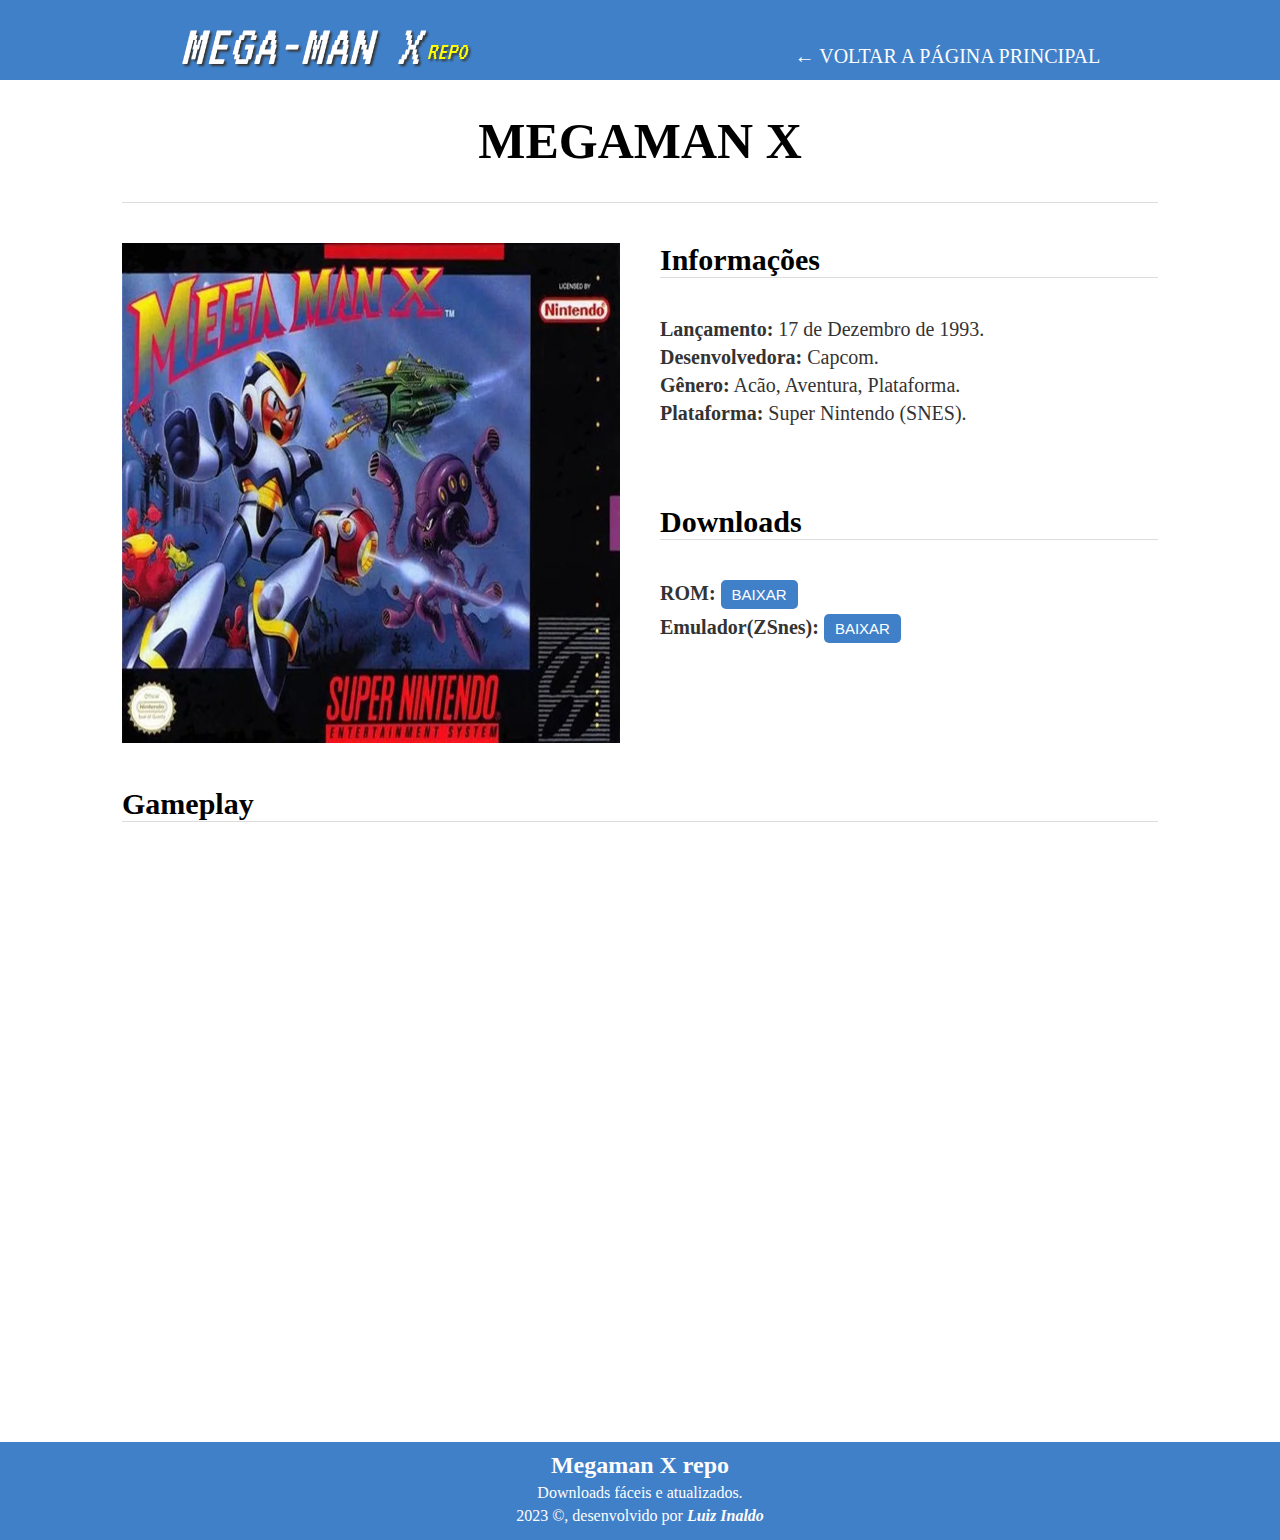
<file: src/pages/megaman-x-download.html>
<!DOCTYPE html>
<html lang="pt-br">

<head>
    <meta charset="UTF-8">
    <meta name="viewport" content="width=device-width, initial-scale=1.0">
    <title>MegaMan X - Page</title>
    <link rel="stylesheet" href="/src/css/main.css">
    <link rel="stylesheet" href="/src/css/responsive.css">
    <link rel="shortcut icon" href="/src/img/favicon.png" type="image/x-icon">
</head>

<body>

    <!-- header -->
    <header>

        <div class="logo">
            Mega-Man X <i>Repo</i>
        </div>

        <div class="homeback">

            <a href="/index.html">
                ← Voltar a página principal
            </a>

        </div>

    </header>

    <!-- main content -->
    <main>

        <!-- download info -->
        <div class="container">

            <h2 class="game_title">Megaman X</h2>

            <div class="main_container">

                <article class="logo_container">

                    <img src="../img/cover_img/megaman_x_capa.webp" alt="MmxLogo">

                </article>

                <article class="others_container">

                    <section id="informations">

                        <h2 class="subtitle">Informações</h2>
        
                        <ul class="features-list">
                            <li><span class="bold">Lançamento:</span> 17 de Dezembro de 1993.</li>
                            <li><span class="bold">Desenvolvedora:</span> Capcom.</li>
                            <li><span class="bold">Gênero:</span> Acão, Aventura, Plataforma.</li>
                            <li><span class="bold">Plataforma:</span> Super Nintendo (SNES).</li>
                        </ul>
        
                    </section>
        
                    <section id="download_links">
        
                        <h2 class="subtitle">Downloads</h2>
        
                        <ul class="features-list">
                            <li>
                                <span class="bold">ROM: </span> 
                                <a href="https://serve.emulatorgames.net/roms/super-nintendo/Mega%20Man%20X%20(E).zip">
                                    <button class="btn-download">BAIXAR</button>
                                </a>
                            </li>
                            <li>
                                <span class="bold">Emulador(ZSnes): </span> 
                                <a href="https://static.emulatorgames.net/emulators/super-nintendo/zsnesw151-402.zip">
                                    <button class="btn-download">BAIXAR</button>
                                </a>
                            </li>
                        </ul>
        
                    </section>

                </article>

            </div>

            <section id="gameplay">

                <h2 class="subtitle">Gameplay</h2>

                <div class="trailer-video">

                        <iframe width="100%" height="100%"
                            src="https://www.youtube.com/embed/yXRcE54WRUw?si=1RQI3MsrygC2xcwp" title="YouTube video player"
                            frameborder="0"
                            allow="accelerometer; autoplay; clipboard-write; encrypted-media; gyroscope; picture-in-picture; web-share"
                            allowfullscreen></iframe>

                </div>

            </section>

        </div>

    </main>

    <footer>

        <h2>Megaman X repo</h2>

        <p>Downloads fáceis e atualizados.</p>

        <p id="copyright">2023 &copy;, desenvolvido por <span>Luiz Inaldo</span></p>

    </footer>

</body>

</html>
</file>
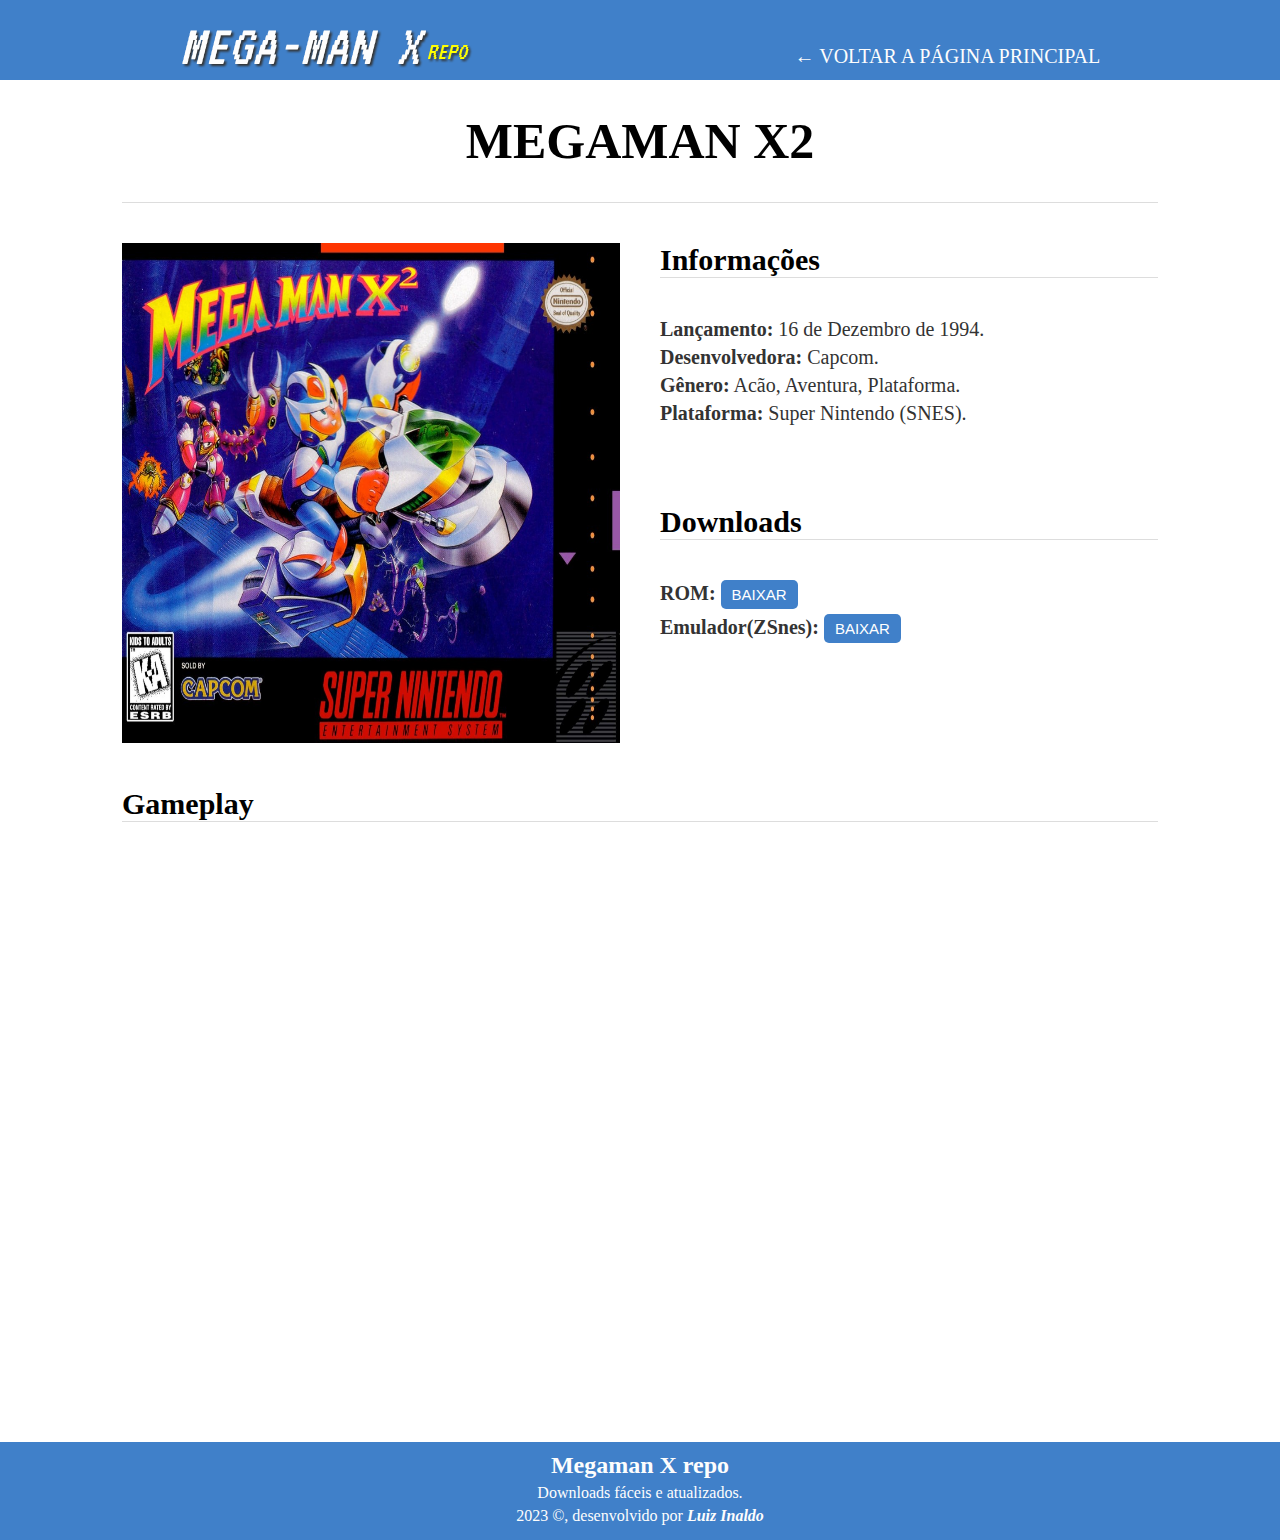
<file: src/pages/megaman-x2-download.html>
<!DOCTYPE html>
<html lang="pt-br">

<head>
    <meta charset="UTF-8">
    <meta name="viewport" content="width=device-width, initial-scale=1.0">
    <title>MegaMan X2 - Page</title>
    <link rel="stylesheet" href="/src/css/main.css">
    <link rel="stylesheet" href="/src/css/responsive.css">
    <link rel="shortcut icon" href="/src/img/favicon.png" type="image/x-icon">
</head>

<body>

    <!-- header -->
    <header>

        <div class="logo">
            Mega-Man X <i>Repo</i>
        </div>

        <div class="homeback">

            <a href="/index.html">
                ← Voltar a página principal
            </a>

        </div>

    </header>

    <!-- main content -->
    <main>

        <!-- download info -->
        <div class="container">

            <h2 class="game_title">Megaman X2</h2>

            <div class="main_container">

                <article class="logo_container">

                    <img src="../img/cover_img/megaman_x2_capa.jpg" alt="MmxLogo">

                </article>

                <article class="others_container">

                    <section id="informations">

                        <h2 class="subtitle">Informações</h2>
        
                        <ul class="features-list">
                            <li><span class="bold">Lançamento:</span> 16 de Dezembro de 1994.</li>
                            <li><span class="bold">Desenvolvedora:</span> Capcom.</li>
                            <li><span class="bold">Gênero:</span> Acão, Aventura, Plataforma.</li>
                            <li><span class="bold">Plataforma:</span> Super Nintendo (SNES).</li>
                        </ul>
        
                    </section>
        
                    <section id="download_links">
        
                        <h2 class="subtitle">Downloads</h2>
        
                        <ul class="features-list">
                            <li>
                                <span class="bold">ROM: </span> 
                                <a href="https://server.emulatorgames.net/roms/super-nintendo/Mega%20Man%20X%202%20(U).zip">
                                    <button class="btn-download">BAIXAR</button>
                                </a>
                            </li>
                            <li>
                                <span class="bold">Emulador(ZSnes): </span> 
                                <a href="https://static.emulatorgames.net/emulators/super-nintendo/zsnesw151-402.zip">
                                    <button class="btn-download">BAIXAR</button>
                                </a>
                            </li>
                        </ul>
        
                    </section>

                </article>

            </div>

            <section id="gameplay">

                <h2 class="subtitle">Gameplay</h2>

                <div class="trailer-video">

                    <iframe width="100%" height="100%" src="https://www.youtube.com/embed/MGt80S6uOkY?si=TYgWNDpPLmpCZgIP" title="YouTube video player" frameborder="0" allow="accelerometer; autoplay; clipboard-write; encrypted-media; gyroscope; picture-in-picture; web-share" allowfullscreen></iframe>

                </div>

            </section>

        </div>

    </main>

    <footer>

        <h2>Megaman X repo</h2>

        <p>Downloads fáceis e atualizados.</p>

        <p id="copyright">2023 &copy;, desenvolvido por <span>Luiz Inaldo</span></p>

    </footer>

</body>

</html>
</file>
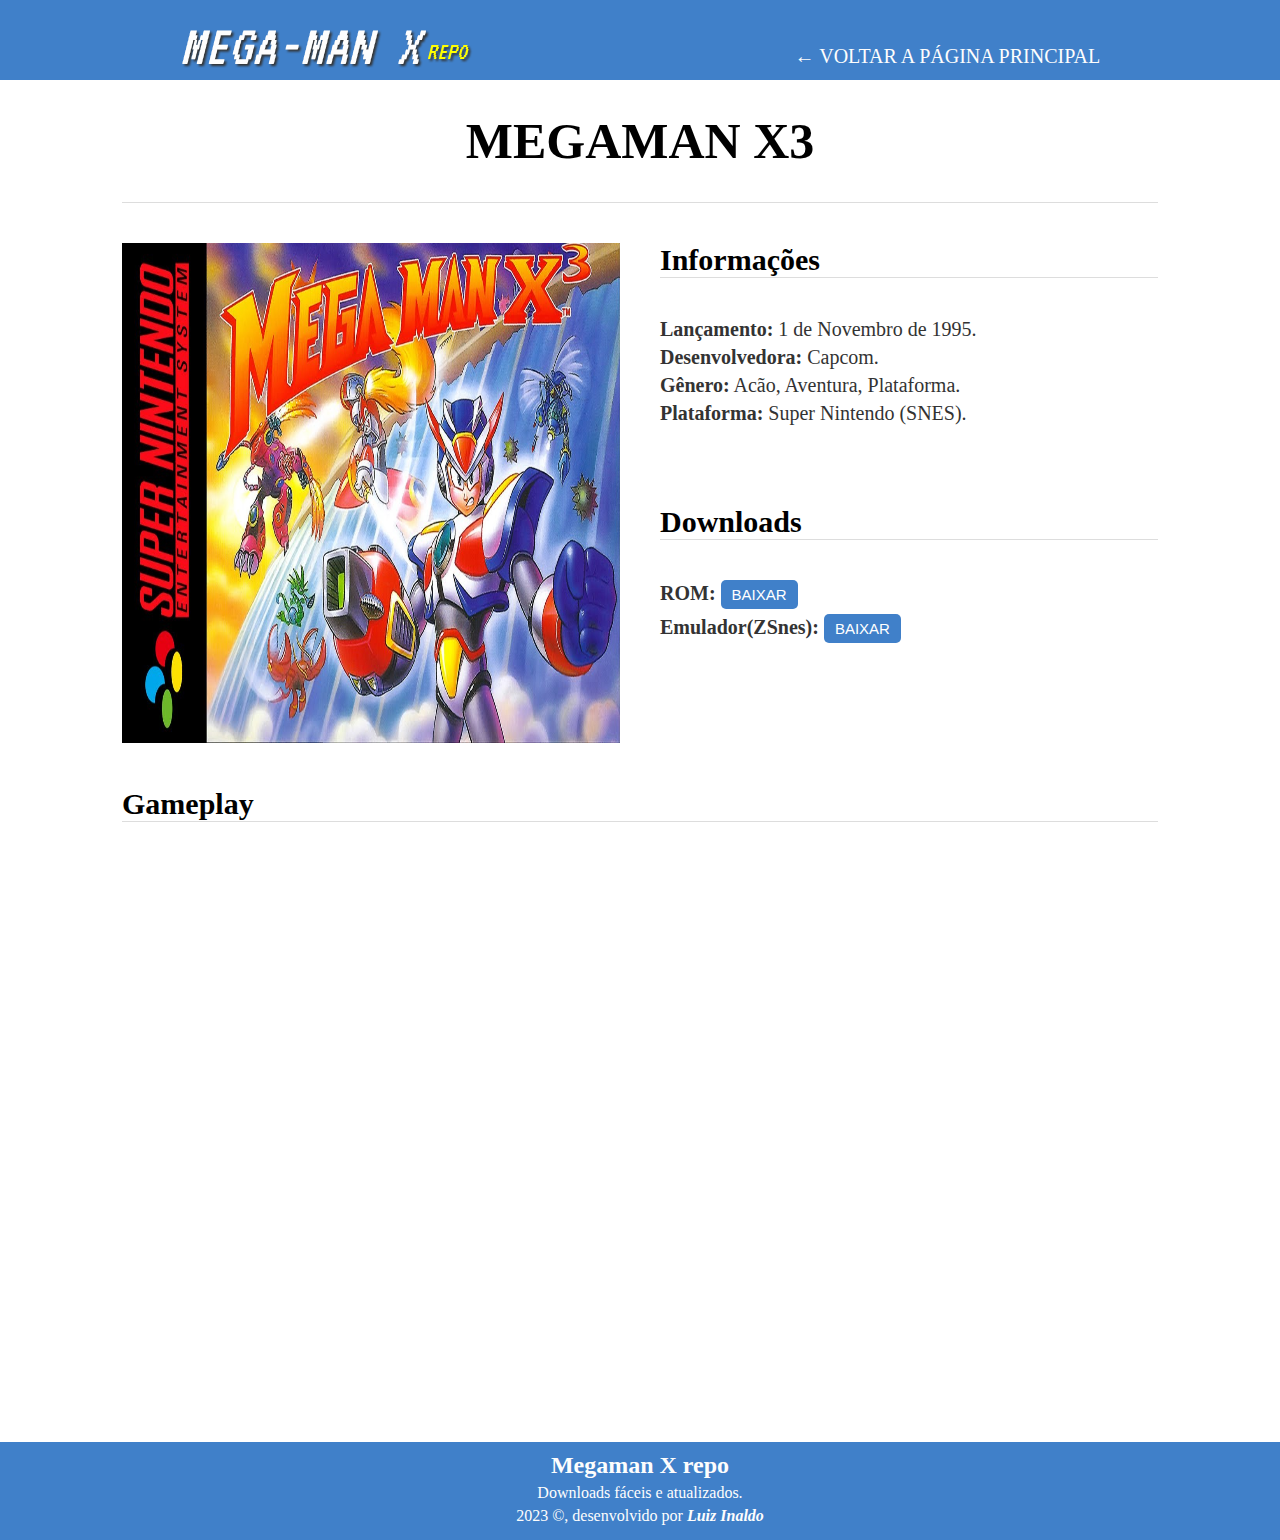
<file: src/pages/megaman-x3-download.html>
<!DOCTYPE html>
<html lang="pt-br">

<head>
    <meta charset="UTF-8">
    <meta name="viewport" content="width=device-width, initial-scale=1.0">
    <title>MegaMan X3 - Page</title>
    <link rel="stylesheet" href="/src/css/main.css">
    <link rel="stylesheet" href="/src/css/responsive.css">
    <link rel="shortcut icon" href="/src/img/favicon.png" type="image/x-icon">
</head>

<body>

    <!-- header -->
    <header>

        <div class="logo">
            Mega-Man X <i>Repo</i>
        </div>

        <div class="homeback">

            <a href="/index.html">
                ← Voltar a página principal
            </a>

        </div>

    </header>

    <!-- main content -->
    <main>

        <!-- download info -->
        <div class="container">

            <h2 class="game_title">Megaman X3</h2>

            <div class="main_container">

                <article class="logo_container">

                    <img src="../img/cover_img/megaman_x3_capa.jpg" alt="MmxLogo">

                </article>

                <article class="others_container">

                    <section id="informations">

                        <h2 class="subtitle">Informações</h2>
        
                        <ul class="features-list">
                            <li><span class="bold">Lançamento:</span> 1 de Novembro de 1995.</li>
                            <li><span class="bold">Desenvolvedora:</span> Capcom.</li>
                            <li><span class="bold">Gênero:</span> Acão, Aventura, Plataforma.</li>
                            <li><span class="bold">Plataforma:</span> Super Nintendo (SNES).</li>
                        </ul>
        
                    </section>
        
                    <section id="download_links">
        
                        <h2 class="subtitle">Downloads</h2>
        
                        <ul class="features-list">
                            <li>
                                <span class="bold">ROM: </span> 
                                <a href="https://serve.emulatorgames.net/roms/super-nintendo/Mega%20Man%20X%203%20(U).zip">
                                    <button class="btn-download">BAIXAR</button>
                                </a>
                            </li>
                            <li>
                                <span class="bold">Emulador(ZSnes): </span> 
                                <a href="https://static.emulatorgames.net/emulators/super-nintendo/zsnesw151-402.zip">
                                    <button class="btn-download">BAIXAR</button>
                                </a>
                            </li>
                        </ul>
        
                    </section>

                </article>

            </div>

            <section id="gameplay">

                <h2 class="subtitle">Gameplay</h2>

                <div class="trailer-video">

                    <iframe width="100%" height="100%" src="https://www.youtube.com/embed/3PwaZd5RX3A?si=3ahLx2igO-7If-MD" title="YouTube video player" frameborder="0" allow="accelerometer; autoplay; clipboard-write; encrypted-media; gyroscope; picture-in-picture; web-share" allowfullscreen></iframe>

                </div>

            </section>

        </div>

    </main>

    <footer>

        <h2>Megaman X repo</h2>

        <p>Downloads fáceis e atualizados.</p>

        <p id="copyright">2023 &copy;, desenvolvido por <span>Luiz Inaldo</span></p>

    </footer>

</body>

</html>
</file>
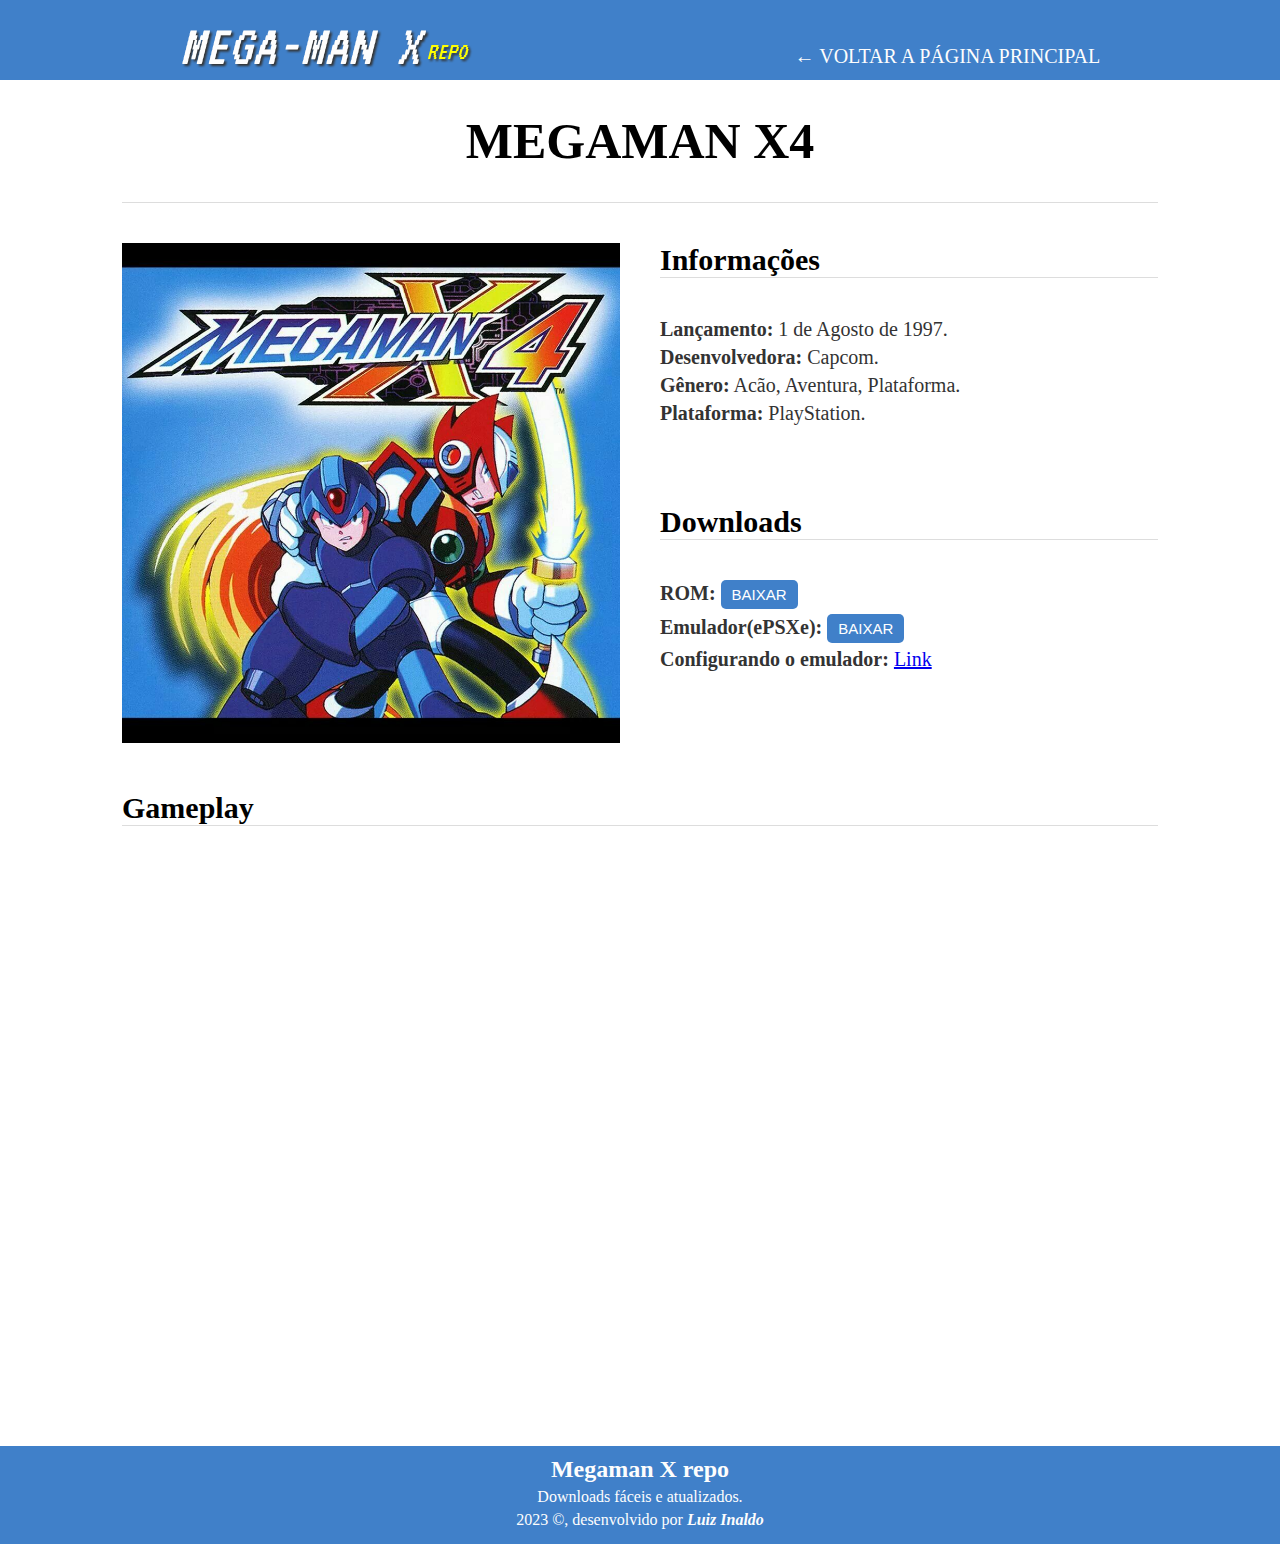
<file: src/pages/megaman-x4-download.html>
<!DOCTYPE html>
<html lang="pt-br">

<head>
    <meta charset="UTF-8">
    <meta name="viewport" content="width=device-width, initial-scale=1.0">
    <title>MegaMan X4 - Page</title>
    <link rel="stylesheet" href="/src/css/main.css">
    <link rel="stylesheet" href="/src/css/responsive.css">
    <link rel="shortcut icon" href="/src/img/favicon.png" type="image/x-icon">
</head>

<body>

    <!-- header -->
    <header>

        <div class="logo">
            Mega-Man X <i>Repo</i>
        </div>

        <div class="homeback">

            <a href="/index.html">
                ← Voltar a página principal
            </a>

        </div>

    </header>

    <!-- main content -->
    <main>

        <!-- download info -->
        <div class="container">

            <h2 class="game_title">Megaman X4</h2>

            <div class="main_container">

                <article class="logo_container">

                    <img src="../img/cover_img/megaman_x4_capa.jpg" alt="MmxLogo">

                </article>

                <article class="others_container">

                    <section id="informations">

                        <h2 class="subtitle">Informações</h2>
        
                        <ul class="features-list">
                            <li><span class="bold">Lançamento:</span> 1 de Agosto de 1997.</li>
                            <li><span class="bold">Desenvolvedora:</span> Capcom.</li>
                            <li><span class="bold">Gênero:</span> Acão, Aventura, Plataforma.</li>
                            <li><span class="bold">Plataforma:</span> PlayStation.</li>
                        </ul>
        
                    </section>
        
                    <section id="download_links">
        
                        <h2 class="subtitle">Downloads</h2>
        
                        <ul class="features-list">
                            <li>
                                <span class="bold">ROM: </span> 
                                <a href="https://serve.emulatorgames.net/roms/playstation/Megaman%20X4%20[SLUS-00561].rar">
                                    <button class="btn-download">BAIXAR</button>
                                </a>
                            </li>
                            <li>
                                <span class="bold">Emulador(ePSXe):</span>
                                <a href="https://dl.emulator-zone.com/download.php/emulators/psx/epsxe/ePSXe205.zip">
                                    <button class="btn-download">BAIXAR</button>
                                </a>
                            </li>
                            <li>
                                <span class="bold">Configurando o emulador:</span>
                                <a href="https://www.youtube.com/watch?v=M3D5yeDAf5o">Link</a>
                            </li>
                        </ul>
        
                    </section>

                </article>

            </div>

            <section id="gameplay">

                <h2 class="subtitle">Gameplay</h2>

                <div class="trailer-video">

                    <iframe width="100%" height="100%" src="https://www.youtube.com/embed/nOfxbtI26JM?si=_7yfhlXkPkNBpU92" title="YouTube video player" frameborder="0" allow="accelerometer; autoplay; clipboard-write; encrypted-media; gyroscope; picture-in-picture; web-share" allowfullscreen></iframe>

                </div>

            </section>

        </div>

    </main>

    <footer>

        <h2>Megaman X repo</h2>

        <p>Downloads fáceis e atualizados.</p>

        <p id="copyright">2023 &copy;, desenvolvido por <span>Luiz Inaldo</span></p>

    </footer>

</body>

</html>
</file>
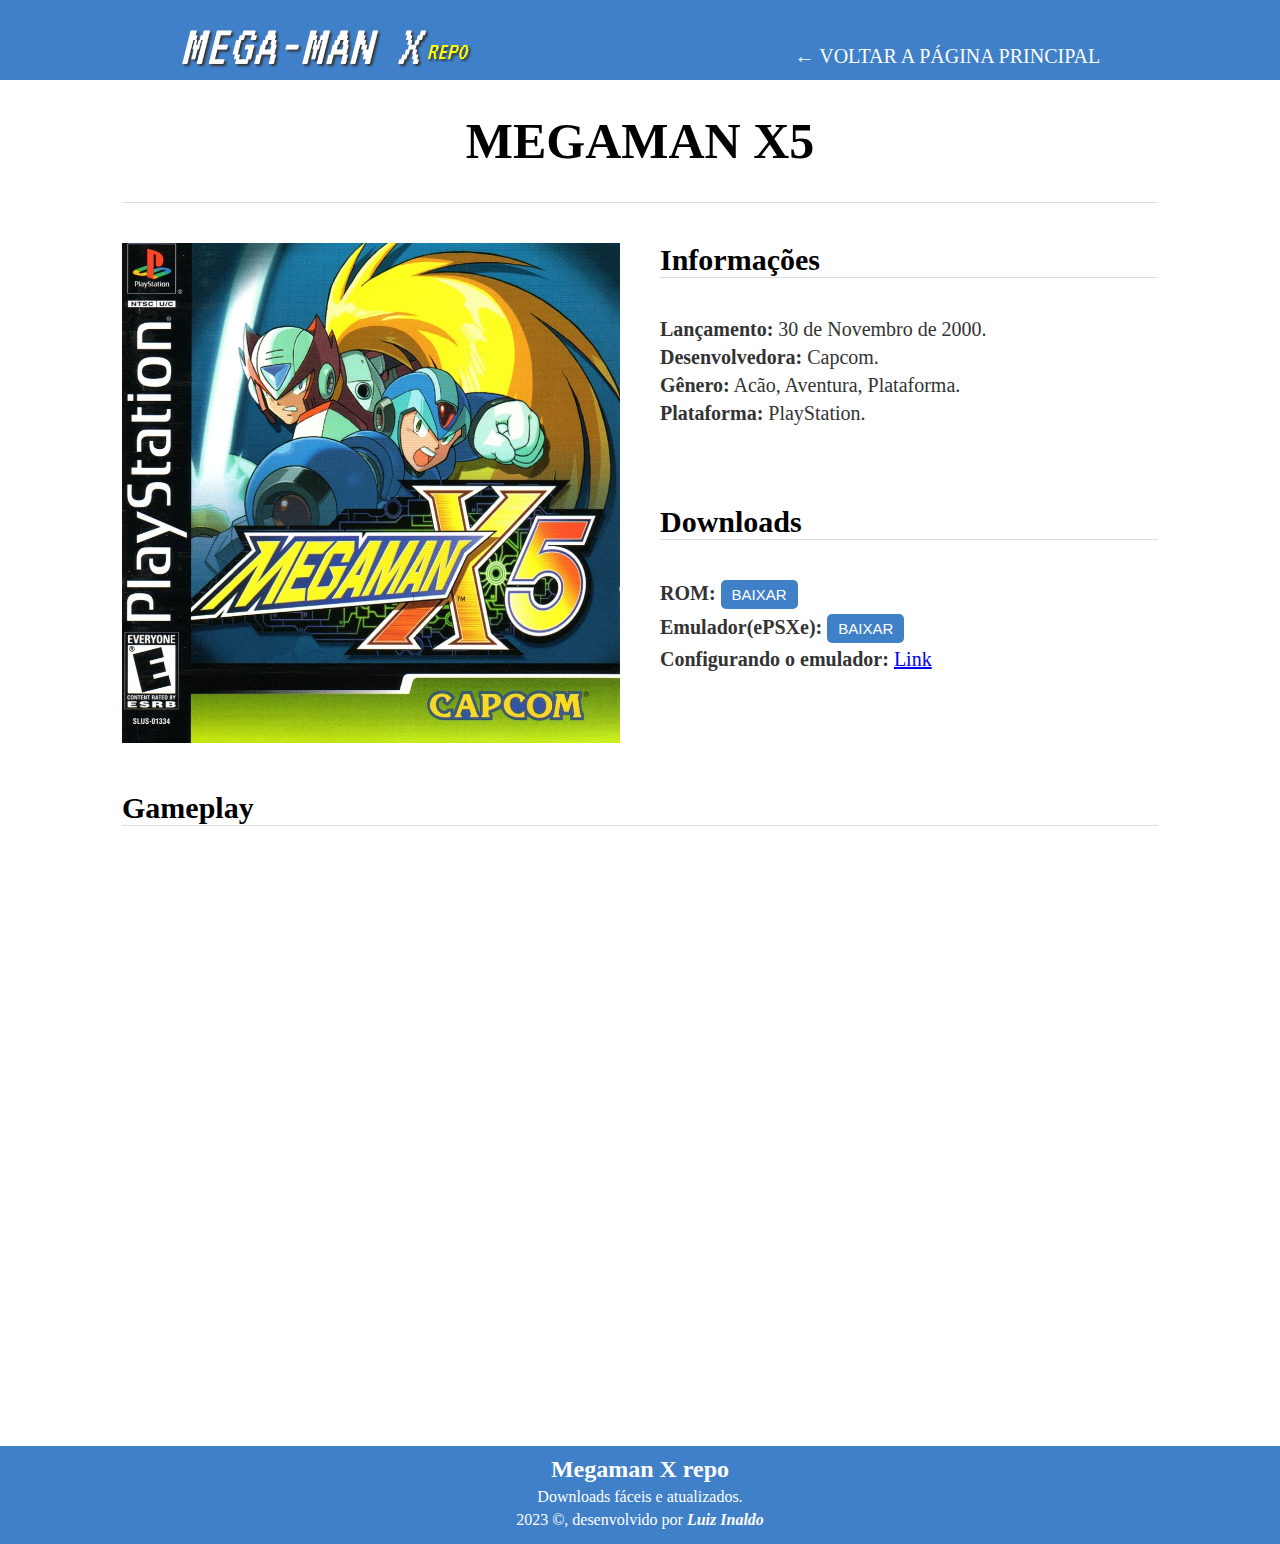
<file: src/pages/megaman-x5-download.html>
<!DOCTYPE html>
<html lang="pt-br">

<head>
    <meta charset="UTF-8">
    <meta name="viewport" content="width=device-width, initial-scale=1.0">
    <title>MegaMan X5 - Page</title>
    <link rel="stylesheet" href="/src/css/main.css">
    <link rel="stylesheet" href="/src/css/responsive.css">
    <link rel="shortcut icon" href="/src/img/favicon.png" type="image/x-icon">
</head>

<body>

    <!-- header -->
    <header>

        <div class="logo">
            Mega-Man X <i>Repo</i>
        </div>

        <div class="homeback">

            <a href="/index.html">
                ← Voltar a página principal
            </a>

        </div>

    </header>

    <!-- main content -->
    <main>

        <!-- download info -->
        <div class="container">

            <h2 class="game_title">Megaman X5</h2>

            <div class="main_container">

                <article class="logo_container">

                    <img src="../img/cover_img/megaman_x5_capa.webp" alt="MmxLogo">

                </article>

                <article class="others_container">

                    <section id="informations">

                        <h2 class="subtitle">Informações</h2>
        
                        <ul class="features-list">
                            <li><span class="bold">Lançamento:</span> 30 de Novembro de 2000.</li>
                            <li><span class="bold">Desenvolvedora:</span> Capcom.</li>
                            <li><span class="bold">Gênero:</span> Acão, Aventura, Plataforma.</li>
                            <li><span class="bold">Plataforma:</span> PlayStation.</li>
                        </ul>
        
                    </section>
        
                    <section id="download_links">
        
                        <h2 class="subtitle">Downloads</h2>
        
                        <ul class="features-list">
                            <li>
                                <span class="bold">ROM: </span> 
                                <a href="https://static.emulatorgames.net/static2/roms/playstation/Megaman%20X5%20[SLUS-01334].rar">
                                    <button class="btn-download">BAIXAR</button>
                                </a>
                            </li>
                            <li>
                                <span class="bold">Emulador(ePSXe):</span>
                                <a href="https://dl.emulator-zone.com/download.php/emulators/psx/epsxe/ePSXe205.zip">
                                    <button class="btn-download">BAIXAR</button>
                                </a>
                            </li>
                            <li>
                                <span class="bold">Configurando o emulador:</span>
                                <a href="https://www.youtube.com/watch?v=M3D5yeDAf5o">Link</a>
                            </li>
                        </ul>
        
                    </section>

                </article>

            </div>

            <section id="gameplay">

                <h2 class="subtitle">Gameplay</h2>

                <div class="trailer-video">

                    <iframe width="100%" height="100%" src="https://www.youtube.com/embed/sAmGZRaLiD4?si=srRZlcwyYfSNZLdW" title="YouTube video player" frameborder="0" allow="accelerometer; autoplay; clipboard-write; encrypted-media; gyroscope; picture-in-picture; web-share" allowfullscreen></iframe>

                </div>

            </section>

        </div>

    </main>

    <footer>

        <h2>Megaman X repo</h2>

        <p>Downloads fáceis e atualizados.</p>

        <p id="copyright">2023 &copy;, desenvolvido por <span>Luiz Inaldo</span></p>

    </footer>

</body>

</html>
</file>
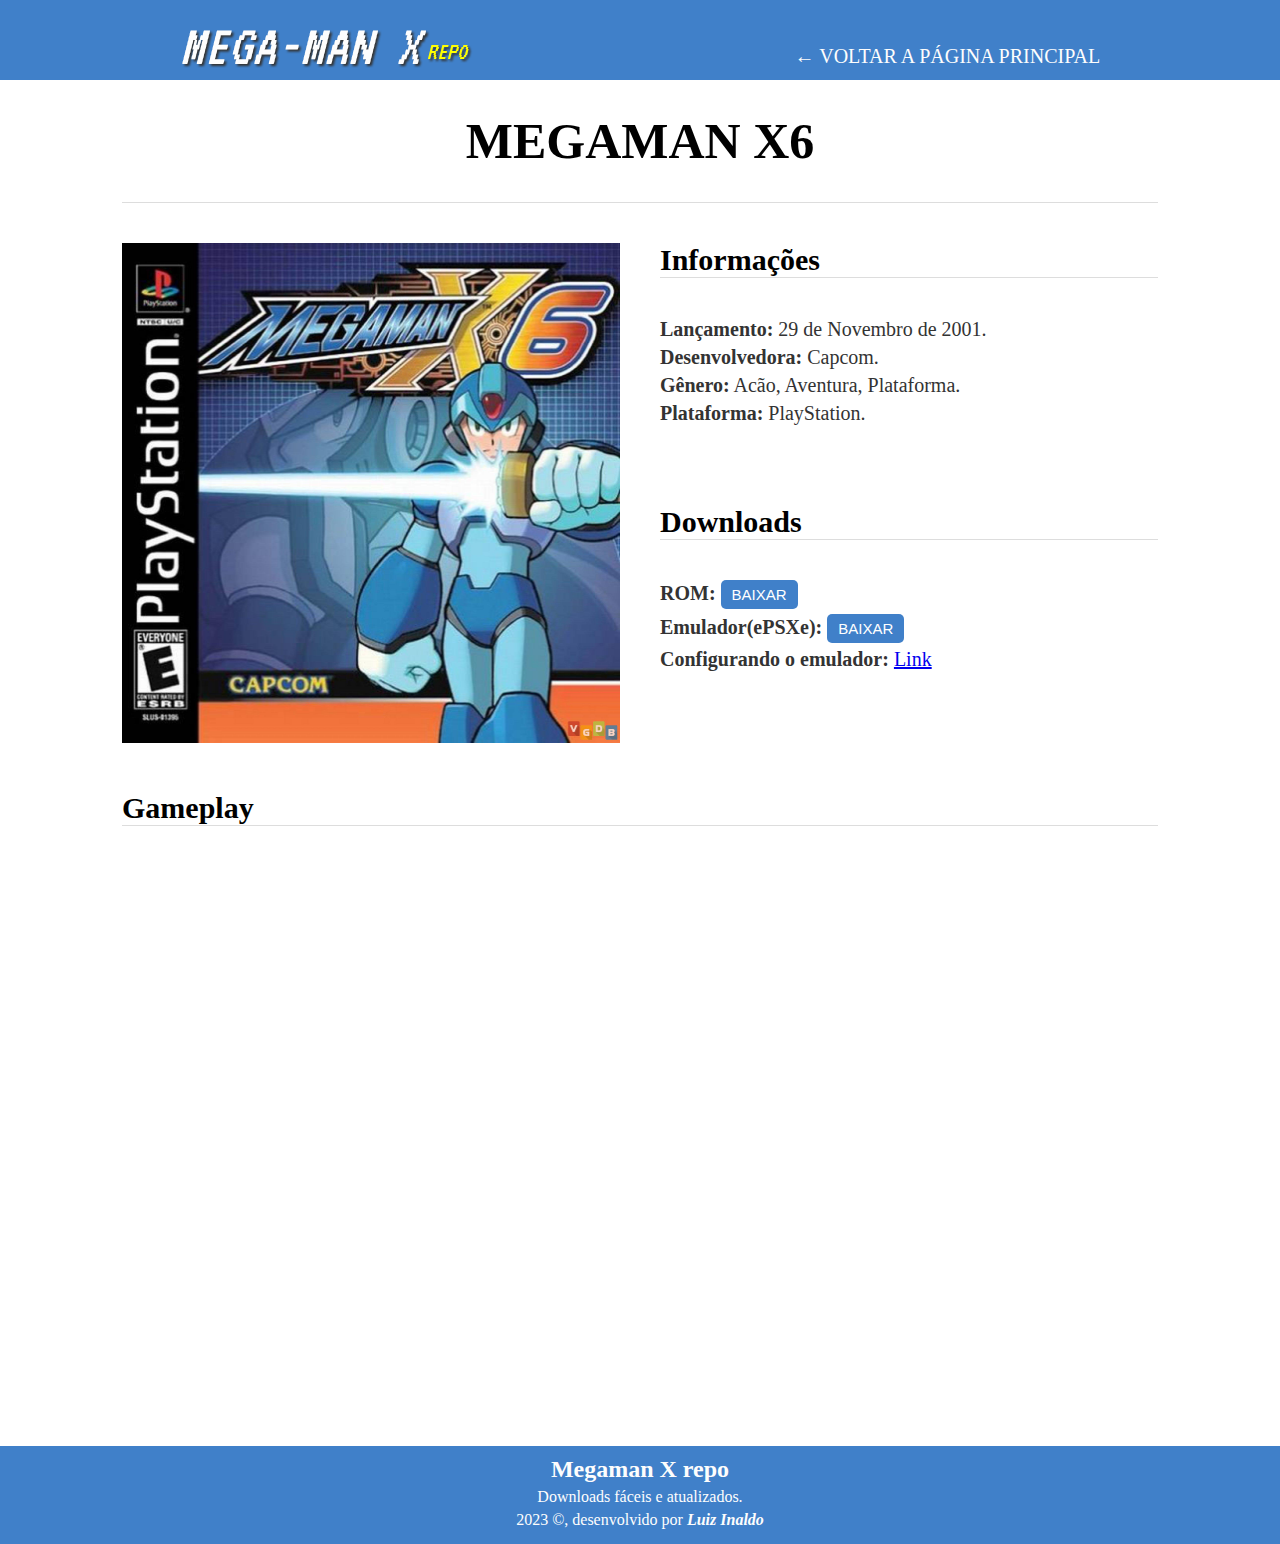
<file: src/pages/megaman-x6-download.html>
<!DOCTYPE html>
<html lang="pt-br">

<head>
    <meta charset="UTF-8">
    <meta name="viewport" content="width=device-width, initial-scale=1.0">
    <title>MegaMan X6 - Page</title>
    <link rel="stylesheet" href="/src/css/main.css">
    <link rel="stylesheet" href="/src/css/responsive.css">
    <link rel="shortcut icon" href="/src/img/favicon.png" type="image/x-icon">
</head>

<body>

    <!-- header -->
    <header>

        <div class="logo">
            Mega-Man X <i>Repo</i>
        </div>

        <div class="homeback">

            <a href="/index.html">
                ← Voltar a página principal
            </a>

        </div>

    </header>

    <!-- main content -->
    <main>

        <!-- download info -->
        <div class="container">

            <h2 class="game_title">Megaman X6</h2>

            <div class="main_container">

                <article class="logo_container">

                    <img src="../img/cover_img/megaman_x6_capa.jpg" alt="MmxLogo">

                </article>

                <article class="others_container">

                    <section id="informations">

                        <h2 class="subtitle">Informações</h2>
        
                        <ul class="features-list">
                            <li><span class="bold">Lançamento:</span> 29 de Novembro de 2001.</li>
                            <li><span class="bold">Desenvolvedora:</span> Capcom.</li>
                            <li><span class="bold">Gênero:</span> Acão, Aventura, Plataforma.</li>
                            <li><span class="bold">Plataforma:</span> PlayStation.</li>
                        </ul>
        
                    </section>
        
                    <section id="download_links">
        
                        <h2 class="subtitle">Downloads</h2>
        
                        <ul class="features-list">
                            <li>
                                <span class="bold">ROM: </span> 
                                <a href="https://static.emulatorgames.net/static2/roms/playstation/Megaman%20X6%20[SLUS-01395].rar">
                                    <button class="btn-download">BAIXAR</button>
                                </a>
                            </li>
                            <li>
                                <span class="bold">Emulador(ePSXe):</span>
                                <a href="https://dl.emulator-zone.com/download.php/emulators/psx/epsxe/ePSXe205.zip">
                                    <button class="btn-download">BAIXAR</button>
                                </a>
                            </li>
                            <li>
                                <span class="bold">Configurando o emulador:</span>
                                <a href="https://www.youtube.com/watch?v=M3D5yeDAf5o">Link</a>
                            </li>
                        </ul>
        
                    </section>

                </article>

            </div>

            <section id="gameplay">

                <h2 class="subtitle">Gameplay</h2>

                <div class="trailer-video">

                    <iframe width="100%" height="100%" src="https://www.youtube.com/embed/9GfX2qERpyI?si=emXAHDuT1C-9wuh7" title="YouTube video player" frameborder="0" allow="accelerometer; autoplay; clipboard-write; encrypted-media; gyroscope; picture-in-picture; web-share" allowfullscreen></iframe>

                </div>

            </section>

        </div>

    </main>

    <footer>

        <h2>Megaman X repo</h2>

        <p>Downloads fáceis e atualizados.</p>

        <p id="copyright">2023 &copy;, desenvolvido por <span>Luiz Inaldo</span></p>

    </footer>

</body>

</html>
</file>
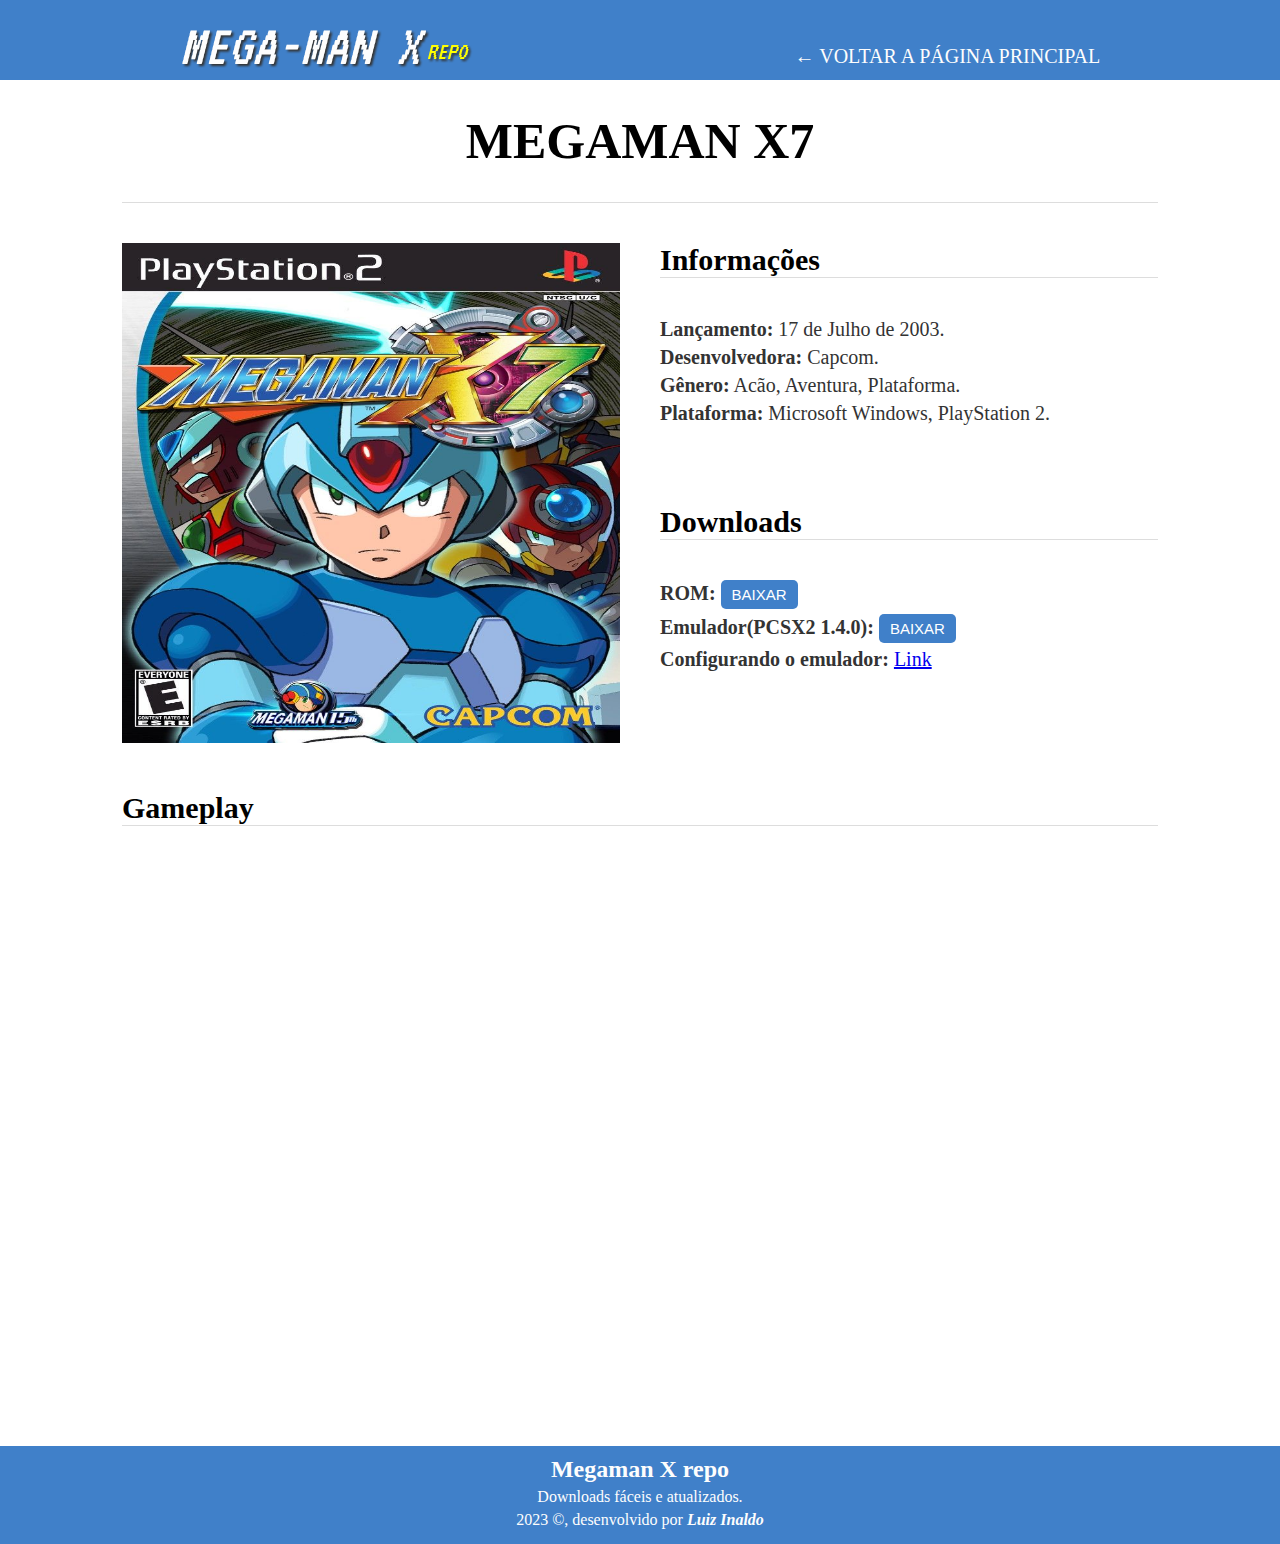
<file: src/pages/megaman-x7-download.html>
<!DOCTYPE html>
<html lang="pt-br">

<head>
    <meta charset="UTF-8">
    <meta name="viewport" content="width=device-width, initial-scale=1.0">
    <title>MegaMan X7 - Page</title>
    <link rel="stylesheet" href="/src/css/main.css">
    <link rel="stylesheet" href="/src/css/responsive.css">
    <link rel="shortcut icon" href="/src/img/favicon.png" type="image/x-icon">
</head>

<body>

    <!-- header -->
    <header>

        <div class="logo">
            Mega-Man X <i>Repo</i>
        </div>

        <div class="homeback">

            <a href="/index.html">
                ← Voltar a página principal
            </a>

        </div>

    </header>

    <!-- main content -->
    <main>

        <!-- download info -->
        <div class="container">

            <h2 class="game_title">Megaman X7</h2>

            <div class="main_container">

                <article class="logo_container">

                    <img src="../img/cover_img/megaman_x7_capa.jpg" alt="MmxLogo">

                </article>

                <article class="others_container">

                    <section id="informations">

                        <h2 class="subtitle">Informações</h2>
        
                        <ul class="features-list">
                            <li><span class="bold">Lançamento:</span> 17 de Julho de 2003.</li>
                            <li><span class="bold">Desenvolvedora:</span> Capcom.</li>
                            <li><span class="bold">Gênero:</span> Acão, Aventura, Plataforma.</li>
                            <li><span class="bold">Plataforma:</span> Microsoft Windows, PlayStation 2.</li>
                        </ul>
        
                    </section>
        
                    <section id="download_links">
        
                        <h2 class="subtitle">Downloads</h2>
        
                        <ul class="features-list">
                            <li>
                                <span class="bold">ROM: </span> 
                                <a href="https://static.emulatorgames.net/roms/playstation-2/Mega%20Man%20X7%20(USA).7z">
                                    <button class="btn-download">BAIXAR</button>
                                </a>
                            </li>
                            <li>
                                <span class="bold">Emulador(PCSX2 1.4.0):</span>
                                <a href="https://static.emulatorgames.net/emulators/playstation-2/pcsx2-1.4.0-binaries.7z">
                                    <button class="btn-download">BAIXAR</button>
                                </a>
                            </li>
                            <li>
                                <span class="bold">Configurando o emulador:</span>
                                <a href="https://www.youtube.com/watch?v=T13ojNdl7sI">Link</a>
                            </li>
                        </ul>
        
                    </section>

                </article>

            </div>

            <section id="gameplay">

                <h2 class="subtitle">Gameplay</h2>

                <div class="trailer-video">

                    <iframe width="100%" height="100%" src="https://www.youtube.com/embed/Hr5mfIZu8_w?si=_lP9r895WyZekV_f" title="YouTube video player" frameborder="0" allow="accelerometer; autoplay; clipboard-write; encrypted-media; gyroscope; picture-in-picture; web-share" allowfullscreen></iframe>

                </div>

            </section>

        </div>

    </main>

    <footer>

        <h2>Megaman X repo</h2>

        <p>Downloads fáceis e atualizados.</p>

        <p id="copyright">2023 &copy;, desenvolvido por <span>Luiz Inaldo</span></p>

    </footer>

</body>

</html>
</file>
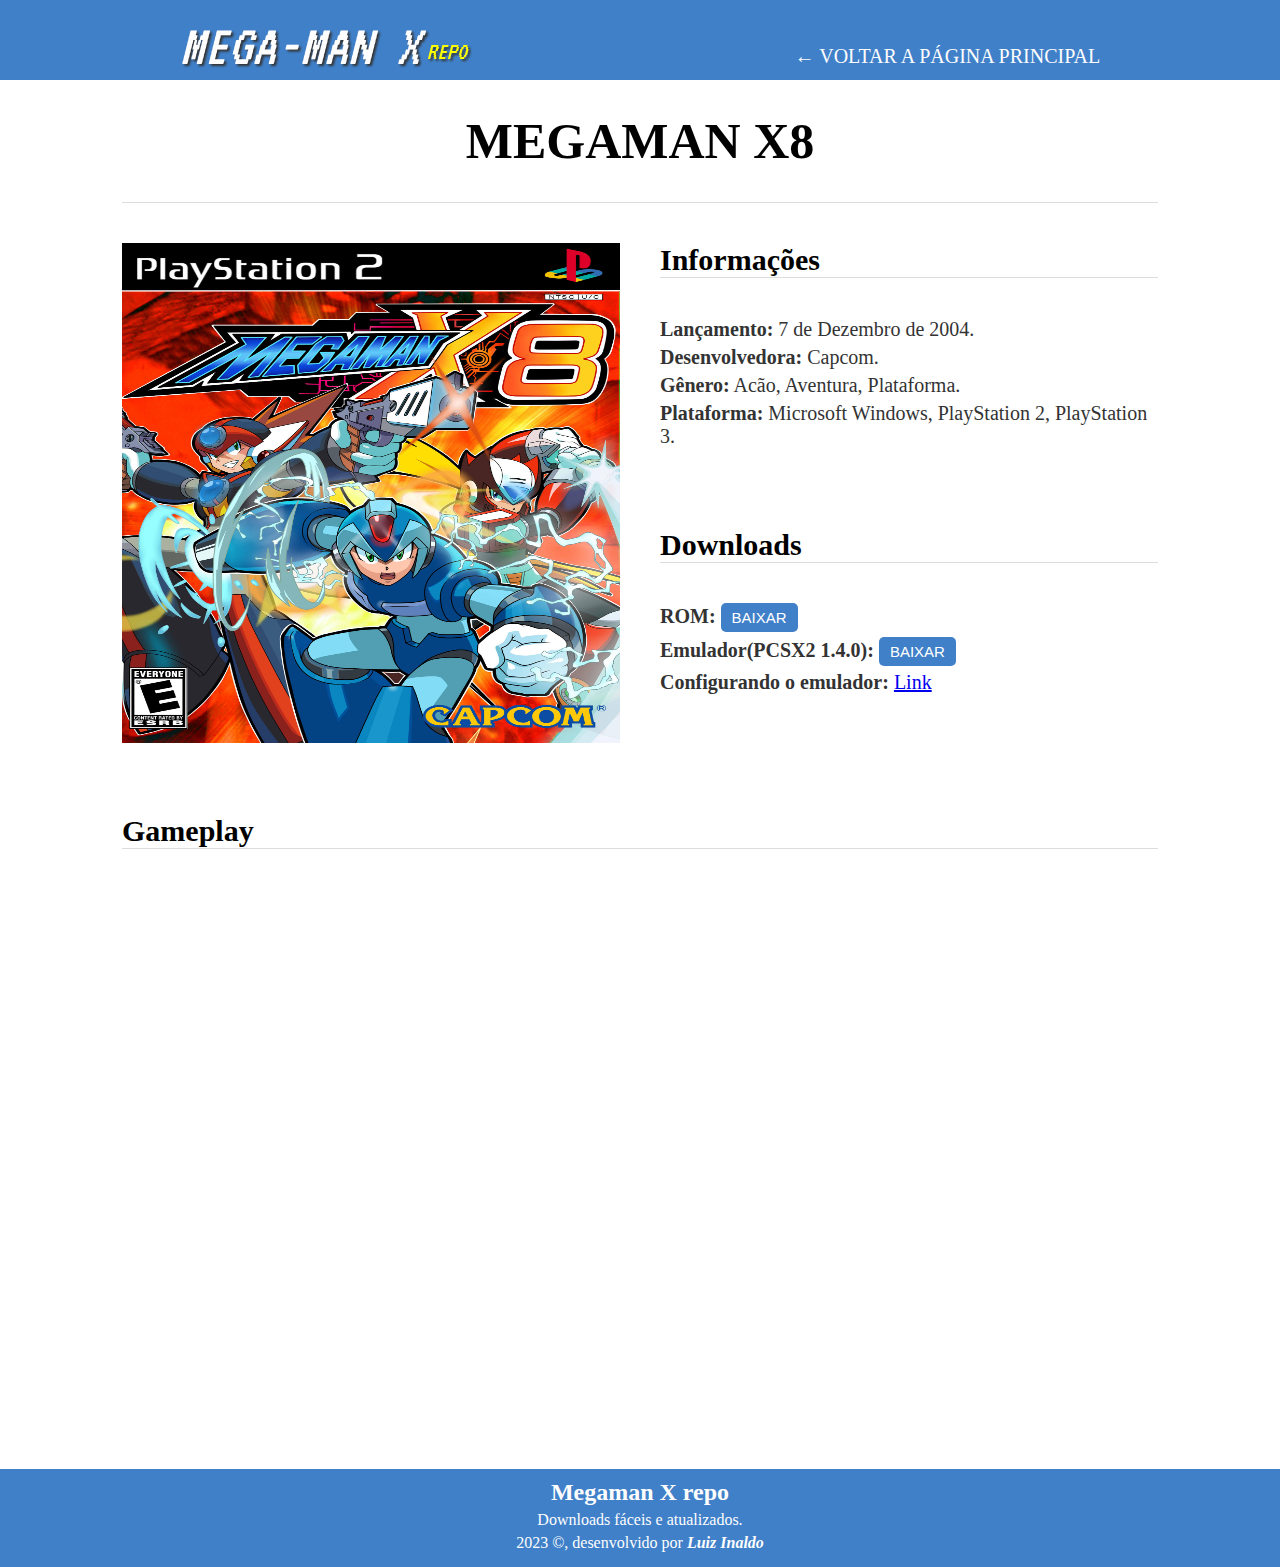
<file: src/pages/megaman-x8-download.html>
<!DOCTYPE html>
<html lang="pt-br">

<head>
    <meta charset="UTF-8">
    <meta name="viewport" content="width=device-width, initial-scale=1.0">
    <title>MegaMan X8 - Page</title>
    <link rel="stylesheet" href="/src/css/main.css">
    <link rel="stylesheet" href="/src/css/responsive.css">
    <link rel="shortcut icon" href="/src/img/favicon.png" type="image/x-icon">
</head>

<body>

    <!-- header -->
    <header>

        <div class="logo">
            Mega-Man X <i>Repo</i>
        </div>

        <div class="homeback">

            <a href="/index.html">
                ← Voltar a página principal
            </a>

        </div>

    </header>

    <!-- main content -->
    <main>

        <!-- download info -->
        <div class="container">

            <h2 class="game_title">Megaman X8</h2>

            <div class="main_container">

                <article class="logo_container">

                    <img src="../img/cover_img/megaman_x8_capa.jpg" alt="MmxLogo">

                </article>

                <article class="others_container">

                    <section id="informations">

                        <h2 class="subtitle">Informações</h2>
        
                        <ul class="features-list">
                            <li><span class="bold">Lançamento:</span> 7 de Dezembro de 2004.</li>
                            <li><span class="bold">Desenvolvedora:</span> Capcom.</li>
                            <li><span class="bold">Gênero:</span> Acão, Aventura, Plataforma.</li>
                            <li><span class="bold">Plataforma:</span> Microsoft Windows, PlayStation 2, PlayStation 3.</li>
                        </ul>
        
                    </section>
        
                    <section id="download_links">
        
                        <h2 class="subtitle">Downloads</h2>
        
                        <ul class="features-list">
                            <li>
                                <span class="bold">ROM: </span> 
                                <a href="https://server.emulatorgames.net/server2/roms/playstation-2/Mega%20Man%20X8%20(USA).7z">
                                    <button class="btn-download">BAIXAR</button>
                                </a>
                            </li>
                            <li>
                                <span class="bold">Emulador(PCSX2 1.4.0):</span>
                                <a href="https://static.emulatorgames.net/emulators/playstation-2/pcsx2-1.4.0-binaries.7z">
                                    <button class="btn-download">BAIXAR</button>
                                </a>
                            </li>
                            <li>
                                <span class="bold">Configurando o emulador:</span>
                                <a href="https://www.youtube.com/watch?v=T13ojNdl7sI">Link</a>
                            </li>
                        </ul>
        
                    </section>

                </article>

            </div>

            <section id="gameplay">

                <h2 class="subtitle">Gameplay</h2>

                <div class="trailer-video">

                    <iframe width="100%" height="100%" src="https://www.youtube.com/embed/HWDxwOeFsGs?si=SiPDDdF4BpD8qS0X" title="YouTube video player" frameborder="0" allow="accelerometer; autoplay; clipboard-write; encrypted-media; gyroscope; picture-in-picture; web-share" allowfullscreen></iframe>

                </div>

            </section>

        </div>

    </main>

    <footer>

        <h2>Megaman X repo</h2>

        <p>Downloads fáceis e atualizados.</p>

        <p id="copyright">2023 &copy;, desenvolvido por <span>Luiz Inaldo</span></p>

    </footer>

</body>

</html>
</file>
<file: src/css/main.css>
/* global and import configurations */

@import url('https://fonts.googleapis.com/css2?family=Pixelify+Sans&family=Roboto:ital,wght@0,300;0,400;0,500;0,700;0,900;1,300;1,400;1,500;1,700;1,900&display=swap');
@import url('https://fonts.googleapis.com/css2?family=Orbitron:wght@400;500;600;700;800;900&display=swap');
@import url('https://fonts.googleapis.com/css2?family=Quicksand:wght@300;400;500;600;700&display=swap');
@import url('https://fonts.googleapis.com/css2?family=VT323&display=swap');

* {
    margin: 0;
    padding: 0;
    box-sizing: border-box;
    user-select: none;
    list-style: none;
}

html {
    scroll-behavior: smooth;
}

p {
    color: #333;
}

/* header configurations */

header {
    position: fixed;
    z-index: 4;
    top: 0;
    width: 100%;
    height: 80px;
    background: #4080c9;
    display: flex;
    justify-content: space-around;
    padding: 1rem;
}

header .logo {
    font-family: 'VT323';
    width: fit-content;
    font-size: 60px;
    font-style: italic;
    text-transform: uppercase;
    display: flex;
    color: #fdfdfd;
    filter: drop-shadow(2px 2px 1px #333);
}

header i {
    margin-left: 7px;
    font-size: 25px;
    align-self: flex-end;
    color: #ff0;
}

header .menu {
    font-family: 'Calibri';
    display: inline-block;
    height: 80px;
    line-height: 80px;
}

header .menu_item {
    display: inline-block;
    text-transform: uppercase;
    margin: 0 5px;
    font-size: 20px;
    color: #fdfdfd;
    text-decoration: none;
}

header .menu_item:hover {
    color: #d0d0d0;
    transition: 400ms;
}

/* main configurations */

.container {
    max-width: 1300px;
    margin: 80px auto;
    padding: 0 2rem;
}

main {
    font-family: 'Calibri';
}

#home {
    margin-bottom: 150px;
}

#home .main_banner {
    position: relative;
    background: url('/src/img/background.png');
    background-position: center;
    background-size: cover;
    padding: 120px 60px;
    margin-bottom: 30px;
    height: 50vh;
    display: flex;
}

#home .main_banner::before {
    position: absolute;
    content: "";
    width: 100%;
    height: 100%;
    inset: 0;
    background: rgba(0, 0, 0, 0.4);
}


#home .main_banner h1 {
    color: #f1f1f1;
    font-size: 80px;
    filter: drop-shadow(0 0 4px #070707);
    letter-spacing: 2px;
    width: 100%;
    text-align: center;
    align-self: center;
    text-transform: uppercase;
}

#home .home_paragraph {
    text-align: center;
    padding: 30px 60px;
}

#home .home_paragraph p {
    font-size: 22px;
    font-weight: lighter;
}


/* about */

#about {
    margin-bottom: 300px;
}

.title {
    font-size: 40px;
    text-transform: uppercase;
    margin-bottom: 2.5rem;
    border-bottom: 2px solid #ddd;
}

#about p {
    text-align: justify;
    padding: 30px 60px;
    font-size: 22px;
    font-weight: lighter;
}


/* Characters */

#characters {
    margin-bottom: 300px;
}

.character {
    display: flex;
    align-items: center;
    gap: 6rem;
    padding: 30px 50px;
    margin-bottom: 3.5rem;
}

.character img {
    max-width: 350px;
    max-height: 450px;
    flex: 1 1 0;
}

.character .description {
    flex: 1 1 0;
}

.character .description h2 {
    text-align: center;
    font-size: 35px;
    margin-bottom: 2rem;
}

.character .description p {
    padding: 0 1.5rem;
    text-align: justify;
    font-size: 22px;
    font-weight: lighter;
    color: #333;
}


/* Games */

#games {
    margin-bottom: 200px;
}

#games p {
    text-align: justify;
    padding: 30px 60px;
    font-size: 22px;
    font-weight: lighter;
}

#games .games_list {
    max-width: 1000px;
    margin: 0 auto;
    padding: 2rem;
    display: flex;
    gap: 1.5rem;
    flex-wrap: wrap;
    justify-content: center;
}

.games_list .game {
    transition: .2s;
}

.games_list .game img {
    width: 200px;
}

.games_list .game:hover {
    transform: scale(1.1);
    filter: drop-shadow(1px 1px 1px #000);
    transition: .2s;
}


/* footer */

footer {
    padding: 10px 0;
    background: #4080c9;
    text-align: center;
    font-family: "Calibri";
}

footer h2,
footer p {
    color: #fdfdfd;
    margin-bottom: 5px;
}

footer p {
    font-weight: lighter;
}

footer span {
    font-style: italic;
    font-weight: bold;
}





/* Download page */

.homeback {
    height: 80px;
    line-height: 80px;
    font-family: "Calibri";
}

.homeback a {
    font-size: 20px;
    color: #fdfdfd;
    text-decoration: none;
    text-transform: uppercase;
    transition: 0.5s;
}

.homeback a:hover {
    color: #d0d0d0;
    transition: .5s;
}

.game_title {
    text-align: center;
    font-size: 50px;
    text-transform: uppercase;
    padding: 2rem;
    border-bottom: 1px solid #ddd;
}

.main_container {
    display: flex;
    gap: 2.5rem;
    padding: 2.5rem 0;
}

.logo_container {
    flex: 1 1 0;
}

.logo_container img {
    width: 100%;
    height: 500px;
}

.others_container {
    flex: 1 1 0;
}

#logo_game,
#informations,
#download_links,
#gameplay {
    margin-bottom: 5rem;
}

.subtitle {
    margin-bottom: 2.5rem;
    font-size: 30px;
    border-bottom: 1px solid #ddd;
}

.bold {
    font-weight: 900;
}

.features-list {
    font-size: 20px;
    margin-bottom: 15px;
    font-weight: lighter;
    color: #333;
    margin-bottom: 2.5rem;
}

.features-list li {
    margin: 5px 0;
}

.btn-download {
    padding: 5px 10px;
    font-size: 15px;
    border: 1px solid transparent;
    border-radius: 5px;
    background-color: #4080c9;
    color: #fff;
    cursor: pointer;
    transition: .5s;
}

.btn-download:hover {
    background: transparent;
    border: 1px solid #4080c9;
    color: #4080c9;
    transition: .5s;
}

.trailer-video {
    max-width: 1000px;
    height: 500px;
    margin: 0 auto;
}
</file>
<file: src/css/responsive.css>
/* Responsive configurations */

/* Portable (max 1440px) */
@media (max-width: 1440px){

    .container {
        max-width: 1100px;
    }

}


/* Portable (max-width 1024px) */
@media (max-width: 1024px){

    .character img {
        max-width: 300px;
        max-height: 400px;
    }

    .logo_container {
        flex: 1.2 1 0;
    }

    .logo_container img {
        height: 450px;
    }

}


/* Tablets (max-width 768px) */
@media (max-width: 768px){

    header {
        justify-content: space-between;
    }

    .container {
        padding: 0 1rem;
    }

    #about,
    #characters {
        margin-bottom: 200px;
    }

    .character {
        padding: 30px 0;
        gap: 1rem;
    }

    .main_container {
        flex-direction: column;
    }

    .character img {
        max-width: 300px;
    }

}


/* Mobile (max-width 450px) */
@media (max-width: 425px){

    header {
        width: 100%;
        flex-direction: column;
        align-items: center;
        height: 150px;
    }

    header .menu li {
        font-size: 17px;
    }

    .container {
        padding: 10px;
        margin: 140px auto 80px;
    }

    #home .main_banner {
        padding: 60px 30px;
    }

    #home .main_banner h1 {
        font-size: 50px;
    }

    #home .home_paragraph {
        padding: 15px 30px;
    }

    #home .home_paragraph p {
        font-size: 20px;
    }

    .title {
        font-size: 35px;
    }

    #about p {
        padding: 30px 15px;
        font-size: 20px;
    }

    .character {
        flex-direction: column;
    }

    .character .description p {
        font-size: 20px;
    }

    #zero {
        flex-direction: column-reverse;
    }

    #games p {
        padding: 20px 0;
    }

    .games_list .game img {
        width: 150px;
    }

    #about,
    #characters,
    #games {
        margin-bottom: 50px;
    }

    .homeback a {
        font-size: 17px;
    }

    .main_container {
        flex-direction: column;
    }

    .logo_container img {
        display: block;
        width: 250px;
        height: 250px;
        margin: 0 auto;
    }

    .trailer-video {
        height: 300px;
    }

}


/* Mobile (max-width 375px) */
@media (max-width: 375px){



}
</file>
